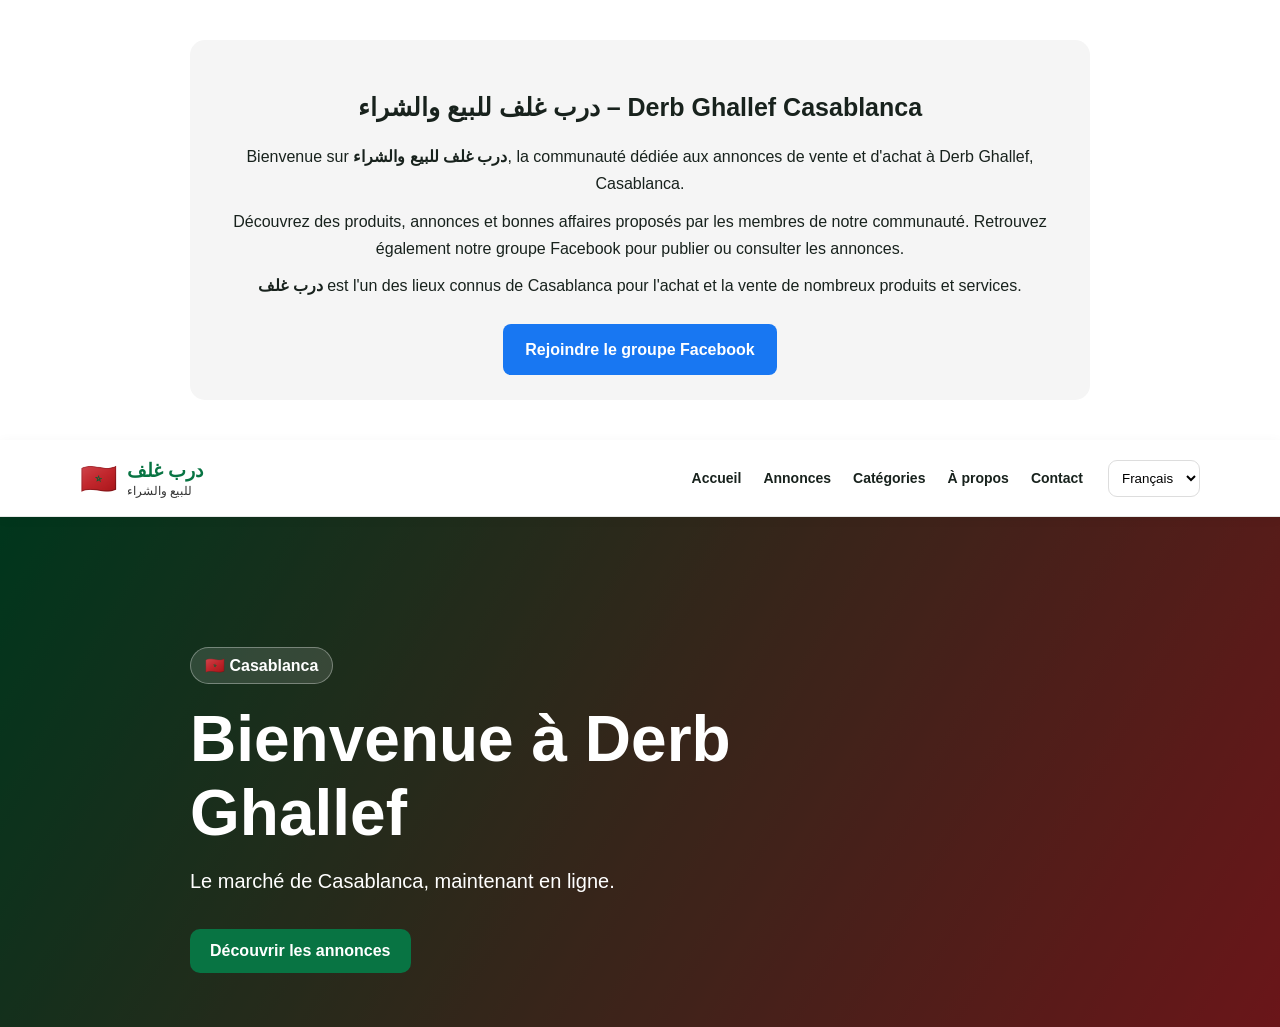
<file: index.html>
<!DOCTYPE html>
<html lang="fr" dir="ltr">
<head>
<meta charset="UTF-8">
<meta name="viewport" content="width=device-width, initial-scale=1.0">

<title>درب غلف للبيع والشراء | Derb Ghallef Casablanca</title>

<meta name="description" content="درب غلف للبيع والشراء في الدار البيضاء. Découvrez les annonces, produits, téléphones, informatique, électronique et bonnes affaires de Derb Ghallef Casablanca.">

<meta name="keywords" content="درب غلف, درب غلف للبيع والشراء, Derb Ghallef, Derb Ghalef, Casablanca, الدار البيضاء, vente, achat, électronique, informatique, téléphones, annonces">

<meta name="robots" content="index, follow">
<meta name="author" content="درب غلف للبيع والشراء">

<link rel="canonical" href="https://karkouri44-pixel.github.io/derb-ghallef/">

<!-- Partage Facebook / WhatsApp -->
<meta property="og:type" content="website">
<meta property="og:locale" content="fr_MA">
<meta property="og:title" content="درب غلف للبيع والشراء | Derb Ghallef Casablanca">
<meta property="og:description" content="Vente, achat et bonnes affaires à Derb Ghallef Casablanca.">
<meta property="og:url" content="https://karkouri44-pixel.github.io/derb-ghallef/">
<meta property="og:site_name" content="درب غلف للبيع والشراء">

<meta name="twitter:card" content="summary">
<meta name="twitter:title" content="درب غلف للبيع والشراء | Derb Ghallef Casablanca">
<meta name="twitter:description" content="Vente, achat et bonnes affaires à Derb Ghallef Casablanca.">

<!-- Données structurées pour Google et les moteurs de recherche IA -->
<script type="application/ld+json">
{
  "@context": "https://schema.org",
  "@type": "WebSite",
  "name": "درب غلف للبيع والشراء",
  "alternateName": "Derb Ghallef Casablanca",
  "url": "https://karkouri44-pixel.github.io/derb-ghallef/",
  "description": "Site dédié à la vente, à l'achat et aux annonces autour de Derb Ghallef à Casablanca."
}
</script>

<link rel="stylesheet" href="style.css">
</head>
  <!-- SEO Derb Ghallef -->
<title>درب غلف للبيع والشراء | Derb Ghallef Casablanca</title>

<meta name="description" content="درب غلف للبيع والشراء à Casablanca. Découvrez les produits, annonces et offres de notre communauté Derb Ghallef. Rejoignez notre groupe Facebook.">

<meta name="keywords" content="درب غلف, Derb Ghallef, Derb Ghalef, Casablanca, vente, achat, بيع, شراء, سوق درب غلف">

<meta name="robots" content="index, follow">

<link rel="canonical" href="https://karkouri44-pixel.github.io/derb-ghallef/">

<meta property="og:title" content="درب غلف للبيع والشراء | Derb Ghallef">
<meta property="og:description" content="Découvrez les produits et annonces de la communauté درب غلف للبيع والشراء à Casablanca.">
<meta property="og:type" content="website">
<meta property="og:url" content="https://karkouri44-pixel.github.io/derb-ghallef/">
<meta property="og:locale" content="fr_FR">

<!-- Groupe Facebook -->
<meta property="og:see_also" content="https://www.facebook.com/share/g/1FZzZLJjR7/">

<!-- Données structurées pour Google -->
<script type="application/ld+json">
{
  "@context": "https://schema.org",
  "@type": "WebSite",
  "name": "درب غلف للبيع والشراء",
  "alternateName": "Derb Ghallef",
  "url": "https://karkouri44-pixel.github.io/derb-ghallef/",
  "description": "Site de la communauté درب غلف للبيع والشراء à Casablanca.",
  "inLanguage": ["fr", "ar"],
  "sameAs": [
    "https://www.facebook.com/share/g/1FZzZLJjR7/"
  ]
}
</script>
<section class="seo-section">
  <h2>درب غلف للبيع والشراء – Derb Ghallef Casablanca</h2>

  <p>
    Bienvenue sur <strong>درب غلف للبيع والشراء</strong>, la communauté dédiée
    aux annonces de vente et d'achat à Derb Ghallef, Casablanca.
  </p>

  <p>
    Découvrez des produits, annonces et bonnes affaires proposés par les
    membres de notre communauté. Retrouvez également notre groupe Facebook
    pour publier ou consulter les annonces.
  </p>

  <p>
    <strong>درب غلف</strong> est l'un des lieux connus de Casablanca pour
    l'achat et la vente de nombreux produits et services.
  </p>

  <a
    href="https://www.facebook.com/share/g/1FZzZLJjR7/"
    target="_blank"
    rel="noopener"
    class="facebook-seo-button">
    Rejoindre le groupe Facebook
  </a>
</section>
<body>

<header class="header">
  <div class="container nav">

    <a class="brand" href="#accueil">
      <span class="flag">🇲🇦</span>
      <span>
        <strong data-i18n="brand">درب غلف</strong>
        <small data-i18n="brandSub">للبيع والشراء</small>
      </span>
    </a>

    <button class="menu-btn" aria-label="Menu">☰</button>

    <nav id="navLinks">
      <a href="#accueil" data-i18n="home">Accueil</a>
      <a href="#annonces" data-i18n="ads">Annonces</a>
      <a href="#categories" data-i18n="categories">Catégories</a>
      <a href="#apropos" data-i18n="about">À propos</a>
      <a href="#contact" data-i18n="contact">Contact</a>
    </nav>

    <select id="language" aria-label="Language">
      <option value="ar">العربية</option>
      <option value="fr" selected>Français</option>
      <option value="en">English</option>
    </select>

  </div>
</header>

<main id="accueil">

<section class="hero">
  <div class="slider">

    <div class="slide active">
      <div class="slide-bg bg1"></div>
      <div class="slide-content">
        <span class="badge">🇲🇦 Casablanca</span>

        <h1 data-i18n="welcome">
          Bienvenue à Derb Ghallef
        </h1>

        <p data-i18n="heroText">
          Le marché de Casablanca, maintenant en ligne.
        </p>

        <a href="#annonces" class="btn" data-i18n="discover">
          Découvrir les annonces
        </a>
      </div>
    </div>

    <div class="slide">
      <div class="slide-bg bg2"></div>

      <div class="slide-content">
        <span class="badge">🛍️ Derb Ghallef</span>

        <h1 data-i18n="market">
          Le cœur du marché
        </h1>

        <p data-i18n="marketText">
          Découvrez boutiques, produits et bonnes affaires.
        </p>
</file>
<file: style.css>
*{box-sizing:border-box}html{scroll-behavior:smooth}body{margin:0;font-family:Arial,Helvetica,sans-serif;color:#18221d;background:#fff}a{text-decoration:none;color:inherit}.container{width:min(1120px,92%);margin:auto}.header{position:sticky;top:0;z-index:20;background:#fff;border-bottom:1px solid #e7e9e7;box-shadow:0 2px 12px #0000000b}.nav{height:76px;display:flex;align-items:center;gap:25px}.brand{display:flex;align-items:center;gap:10px;margin-right:auto}.brand .flag{font-size:30px}.brand strong{display:block;font-size:19px;color:#087443}.brand small{display:block;color:#333;font-size:12px;margin-top:2px}nav{display:flex;gap:22px;font-size:14px;font-weight:600}nav a:hover{color:#087443}select{border:1px solid #ddd;border-radius:9px;padding:9px;background:#fff}.menu-btn{display:none;background:none;border:0;font-size:26px}.hero{width:100%;height:510px}.slider{height:100%;position:relative;overflow:hidden}.slide{display:none;height:100%;position:relative}.slide.active{display:block}.slide-bg{position:absolute;inset:0;background-size:cover;background-position:center;filter:brightness(.55)}.bg1{background-image:linear-gradient(120deg,#006233,#c1272d)}.bg2{background-image:linear-gradient(120deg,#333,#087443 55%,#c1272d)}.bg3{background-image:linear-gradient(120deg,#c1272d,#222 45%,#087443)}.slide-content{position:relative;z-index:2;color:white;width:min(900px,86%);margin:auto;padding-top:130px}.slide-content h1{font-size:clamp(34px,5vw,64px);max-width:760px;margin:18px 0 10px}.slide-content p{font-size:20px;max-width:600px}.badge,.eyebrow,.tag{font-weight:700}.badge{display:inline-block;background:#ffffff20;border:1px solid #ffffff55;border-radius:30px;padding:8px 14px}.btn{display:inline-block;background:#087443;color:white;padding:13px 20px;border-radius:10px;font-weight:700;margin-top:16px;border:0;cursor:pointer}.btn:hover{transform:translateY(-1px)}.prev,.next{position:absolute;top:50%;transform:translateY(-50%);border:0;border-radius:50%;width:46px;height:46px;background:#ffffff30;color:white;font-size:35px;cursor:pointer}.prev{left:22px}.next{right:22px}.dots{position:absolute;bottom:22px;left:0;right:0;text-align:center}.dot{width:10px;height:10px;border-radius:50%;border:0;margin:5px;background:#fff8;cursor:pointer}.dot.active{background:#fff}.quick{margin-top:-28px;position:relative;z-index:4;background:white;padding:15px;border-radius:14px;box-shadow:0 8px 30px #00000018;display:flex;gap:12px}.quick div{flex:1;display:flex;align-items:center;gap:10px}.quick input{width:100%;border:0;outline:0;font-size:16px}.dark{background:#18221d;margin:0}.section{padding:70px 0}.alt{background:#f5f7f5}.section-head{display:flex;justify-content:space-between;align-items:end;margin-bottom:28px}.section-head h2{font-size:32px;margin:7px 0}.outline{border:1px solid #087443;color:#087443;padding:10px 15px;border-radius:9px}.cards{display:grid;grid-template-columns:repeat(3,1fr);gap:20px}.card{border:1px solid #e5e8e5;border-radius:16px;overflow:hidden;background:white;box-shadow:0 5px 20px #00000008}.card-img{height:170px;display:grid;place-items:center;font-size:65px}.phone{background:#eaf5ef}.computer{background:#eef1f6}.accessories{background:#f7eee9}.card-body{padding:18px}.tag{font-size:12px;color:#087443}.card h3{margin:8px 0}.card p{color:#66716b}.categories{display:grid;grid-template-columns:repeat(6,1fr);gap:14px}.categories div{background:#fff;padding:25px 12px;border-radius:14px;text-align:center;font-weight:700;box-shadow:0 3px 15px #00000008}.categories div:first-letter{font-size:28px}.about-box{max-width:780px;margin:auto;text-align:center}.about-box h2{font-size:34px}.about-box p{line-height:1.8;color:#5f6a64;font-size:17px}.cta{background:#087443;color:#fff;padding:55px 0}.cta-inner{display:flex;justify-content:space-between;align-items:center;gap:25px}.cta h2{font-size:32px;margin:8px 0}.cta p{opacity:.9}.actions{display:flex;gap:10px}.whatsapp{background:#25d366}.facebook{background:#1877f2}footer{background:#18221d;color:#dce7df;padding:30px 0}.footer{display:flex;justify-content:space-between;gap:20px;font-size:14px}.footer p{opacity:.75}@media(max-width:800px){.nav{height:68px}.menu-btn{display:block}nav{display:none;position:absolute;top:68px;left:0;right:0;background:#fff;padding:15px 4%;flex-direction:column;box-shadow:0 8px 15px #0001}nav.open{display:flex}select{font-size:12px}.hero{height:460px}.slide-content{padding-top:105px}.slide-content h1{font-size:38px}.slide-content p{font-size:16px}.cards{grid-template-columns:1fr 1fr}.categories{grid-template-columns:repeat(3,1fr)}.cta-inner{flex-direction:column;align-items:flex-start}.footer{flex-direction:column}}@media(max-width:520px){.brand strong{font-size:16px}.brand small{font-size:10px}.hero{height:500px}.slide-content{padding-top:105px}.slide-content h1{font-size:32px}.prev,.next{width:38px;height:38px;font-size:28px}.quick{margin-top:-20px;flex-direction:column}.quick .btn{width:100%;text-align:center}.cards{grid-template-columns:1fr}.categories{grid-template-columns:repeat(2,1fr)}.section{padding:50px 0}.section-head{align-items:start}.section-head h2{font-size:27px}.outline{font-size:12px}.actions{width:100%;flex-direction:column}.actions .btn{text-align:center;width:100%}}
/* Section SEO Derb Ghallef */
.seo-section {
  max-width: 900px;
  margin: 40px auto;
  padding: 25px;
  text-align: center;
  border-radius: 15px;
  background: #f5f5f5;
  line-height: 1.7;
}

.seo-section h2 {
  margin-bottom: 15px;
  font-size: 25px;
}

.seo-section p {
  margin: 10px 0;
  font-size: 16px;
}

.facebook-seo-button {
  display: inline-block;
  margin-top: 15px;
  padding: 12px 22px;
  border-radius: 8px;
  text-decoration: none;
  font-weight: bold;
  background: #1877f2;
  color: white;
}

.facebook-seo-button:hover {
  opacity: 0.85;
}

@media (max-width: 600px) {
  .seo-section {
    margin: 25px 12px;
    padding: 20px 15px;
  }

  .seo-section h2 {
    font-size: 21px;
  }

  .seo-section p {
    font-size: 15px;
  }
}
</file>
